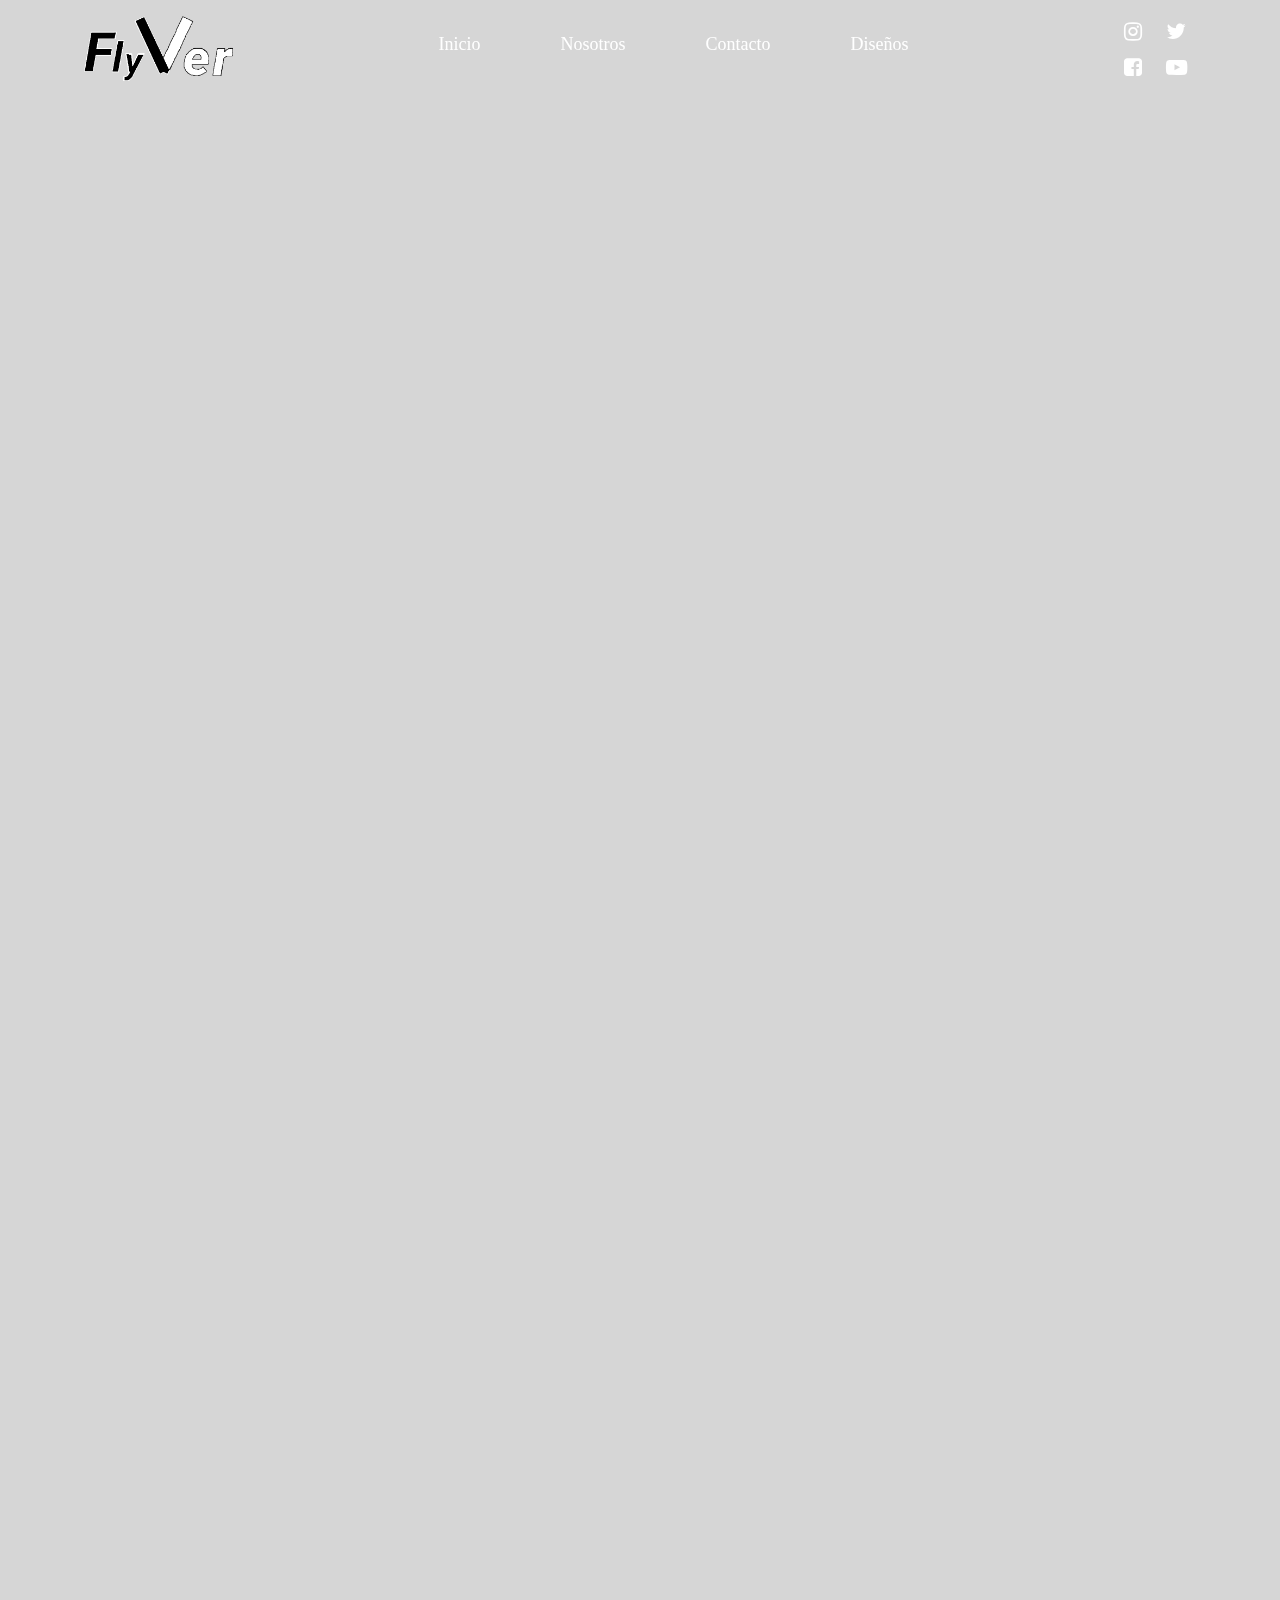
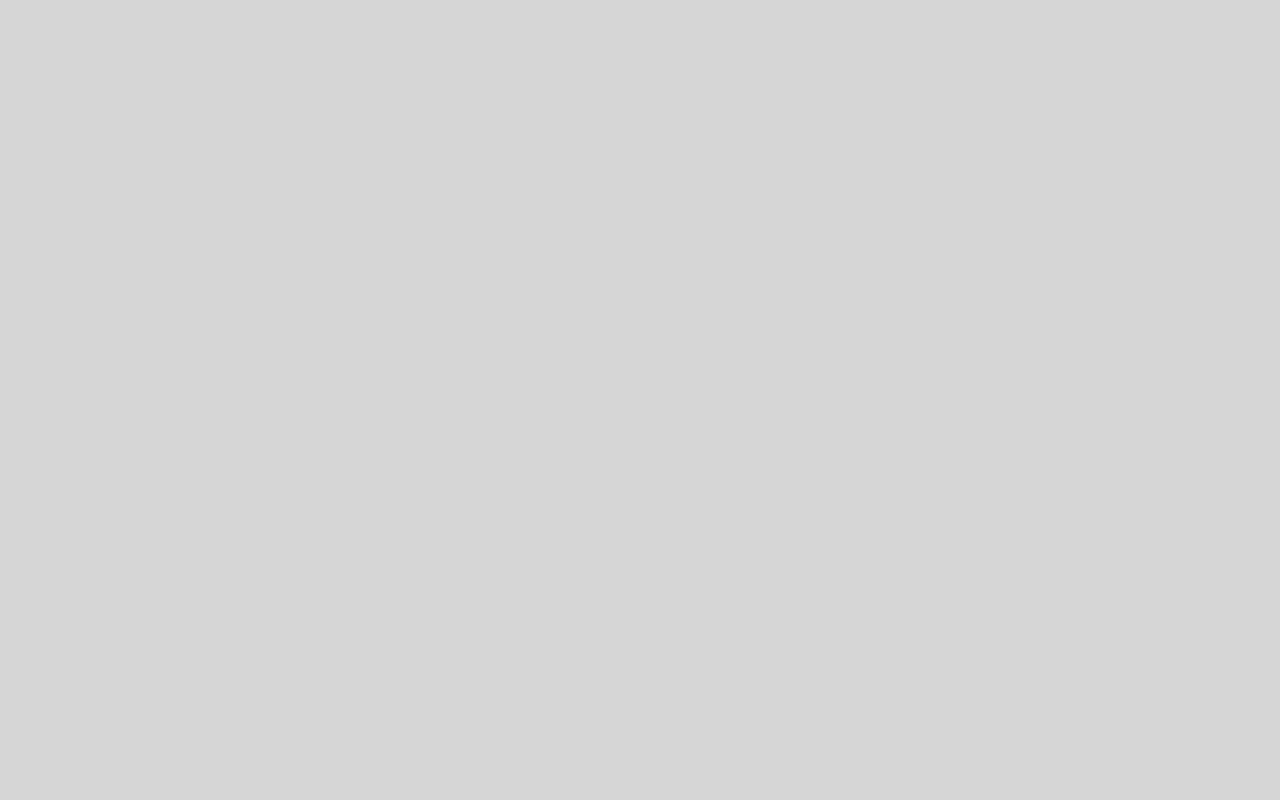
<file: index.html>
<!DOCTYPE html>
<html>
<head>
	<meta charset="utf-8">
	<link rel="stylesheet" type="text/css" href="css/estilos.css">
	<link rel="stylesheet" href="https://cdnjs.cloudflare.com/ajax/libs/font-awesome/4.7.0/css/font-awesome.min.css">
	<title>Inicio</title>
	<link rel="shortcut icon" href="img/logo_pequeño.png">
</head>
<body>
	<header class="parallax" id="pheader">
		<nav id="pnavegacion">
		<article id="plogo">
				<a href="logo.html"><img src="img/logo2.png"></a>
			</article>
			<article id="pmenu">
				<ul>
					<li><a href="index.html">Inicio</a></li>
					<li><a href="Nosotros.html">Nosotros</a></li>
					<li><a href="Contacto.html">Contacto</a></li>
					<li><a href="#">Diseños</a>
						<ul id="psubmenu">
							<li><a href="Aviones.html"><i class="fa fa-fighter-jet" aria-hidden="true"></i>&nbsp;&nbsp;Aviones</a></li>
							<li><a href="Drones.html"><i class="fa fa-space-shuttle" aria-hidden="true"></i>&nbsp;&nbsp;Drones</a></li>
						</ul>
					</li>
				</ul>
			</article>
			<article class="predes">
				<div>
				<a href="https://instagram.com">
				<i class="fa fa-instagram fa-lg" aria-hidden="true"></i></a>

				<a href="https://twitter.com">
				<i class="fa fa-twitter fa-lg" aria-hidden="true"></i></a>
				</div>
				<div>
				<a href="https://facebook.com">
				<i class="fa fa-facebook-square fa-lg" aria-hidden="true"></i></a>

				<a href="https://youtube.com">
				<i class="fa fa-youtube-play fa-lg" aria-hidden="true"></i></a>
			</div>
			</article>
		</nav>
	</header>
	<main class="parallax" id="pmain">
		
	</main>
	<section class="parallax" id="psection">
		
	</section>
</body>
</html>
</file>
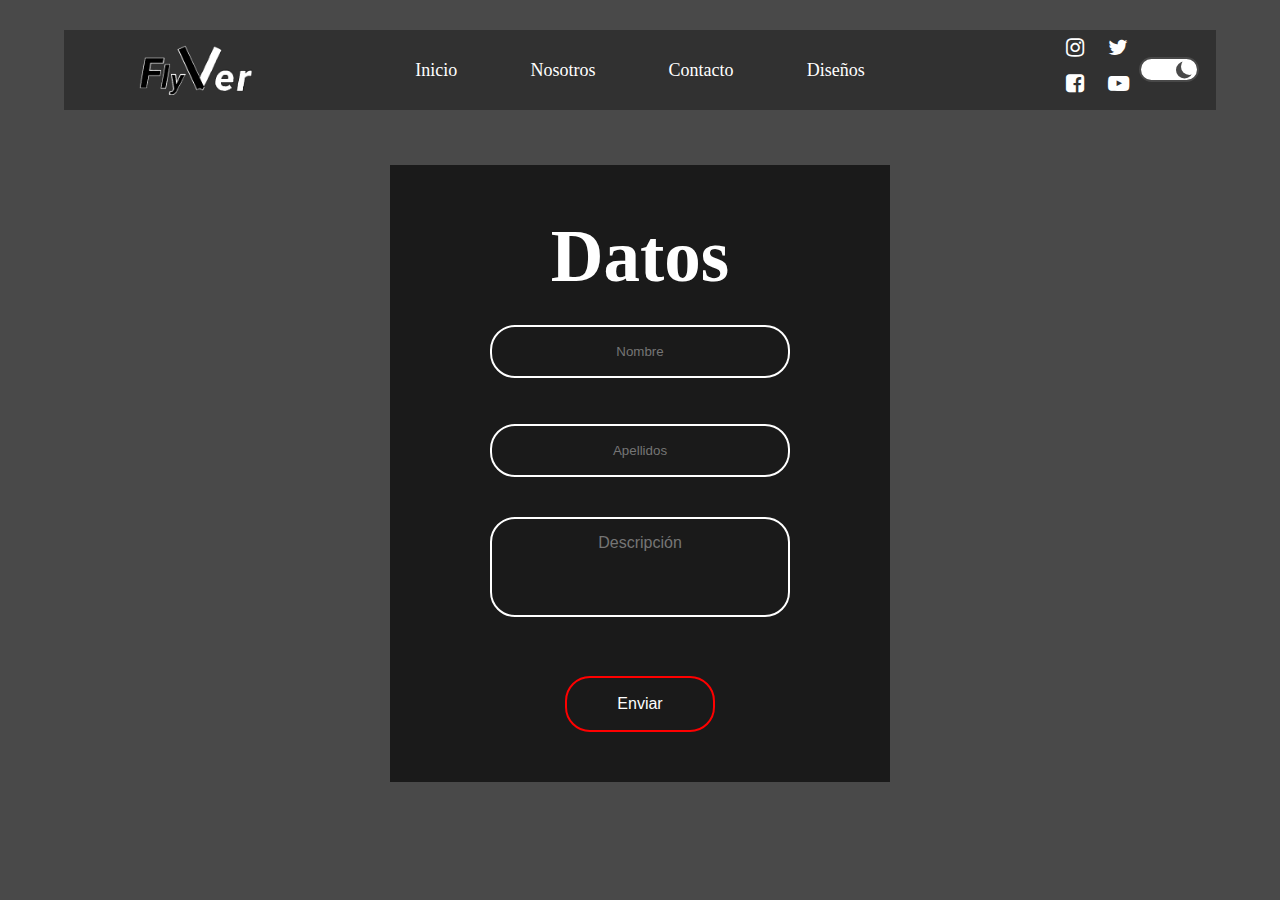
<file: Contacto.html>
<!DOCTYPE html>
<html>
<head lang="es">
	<meta charset="utf-8">
	<link rel="stylesheet" type="text/css" href="css/estilos.css">
	<link rel="stylesheet" href="https://cdnjs.cloudflare.com/ajax/libs/font-awesome/4.7.0/css/font-awesome.min.css">
	<!--Logos: https://fontawesome.com/v4.7/icons/-->
	<title>Contacto</title>
	<link rel="shortcut icon" href="img/logo_pequeño.png">
</head>
<body class="bodydark" id="body">
<div class="contenedor">
	<header class="header headerdark" id="header">
		<article class="logo">
			<a href="logo.html"><img src="img/logo2.png"></a>
		</article>
		<article class="menu menudark" id="menu">
			<ul>
				<li><a href="index.html">Inicio</a></li>
				<li class="nosotros"><a href="Nosotros.html">Nosotros</a></li>
				<li><a href="Contacto.html">Contacto</a></li>
				<li><a href="#">Diseños</a>
					<ul class="submenu submenudark" id="submenu">
						<li><a href="Aviones.html"><i class="fa fa-fighter-jet" aria-hidden="true"></i>Aviones</a></li>
						<li><a href="Drones.html"><i class="fa fa-space-shuttle" aria-hidden="true"></i>Drones</a></li>
					</ul>
				</li>
			</ul>
		</article>
		<article class="redes redesdark" id="redes">
			<a href="https://instagram.com">
			<i class="fa fa-instagram fa-lg" aria-hidden="true"></i></a>

			<a href="https://twitter.com">
			<i class="fa fa-twitter fa-lg" aria-hidden="true"></i></a>
			<br>
			<a href="https://facebook.com">
			<i class="fa fa-facebook-square fa-lg" aria-hidden="true"></i></a>

			<a href="https://youtube.com">
			<i class="fa fa-youtube-play fa-lg" aria-hidden="true"></i></a>
		</article>
	</header>
	<main class="main maindark">
		<center><form id="formulario" >
			<h3>Datos</h3>
			<input type="text" placeholder="Nombre">
			<input type="text" placeholder="Apellidos">
			<textarea id="descripcion" placeholder="Descripción"></textarea>
			<input type="submit" value="Enviar">
		</form></center>
		<br>
	</main>
</div>
<div class="tema">
		<input type="checkbox" name="cambiotema" id="theme" onclick="theme()">
	</div>
	<script type="text/javascript" src="js/javascript.js"></script>
</body>
</html>
</file>
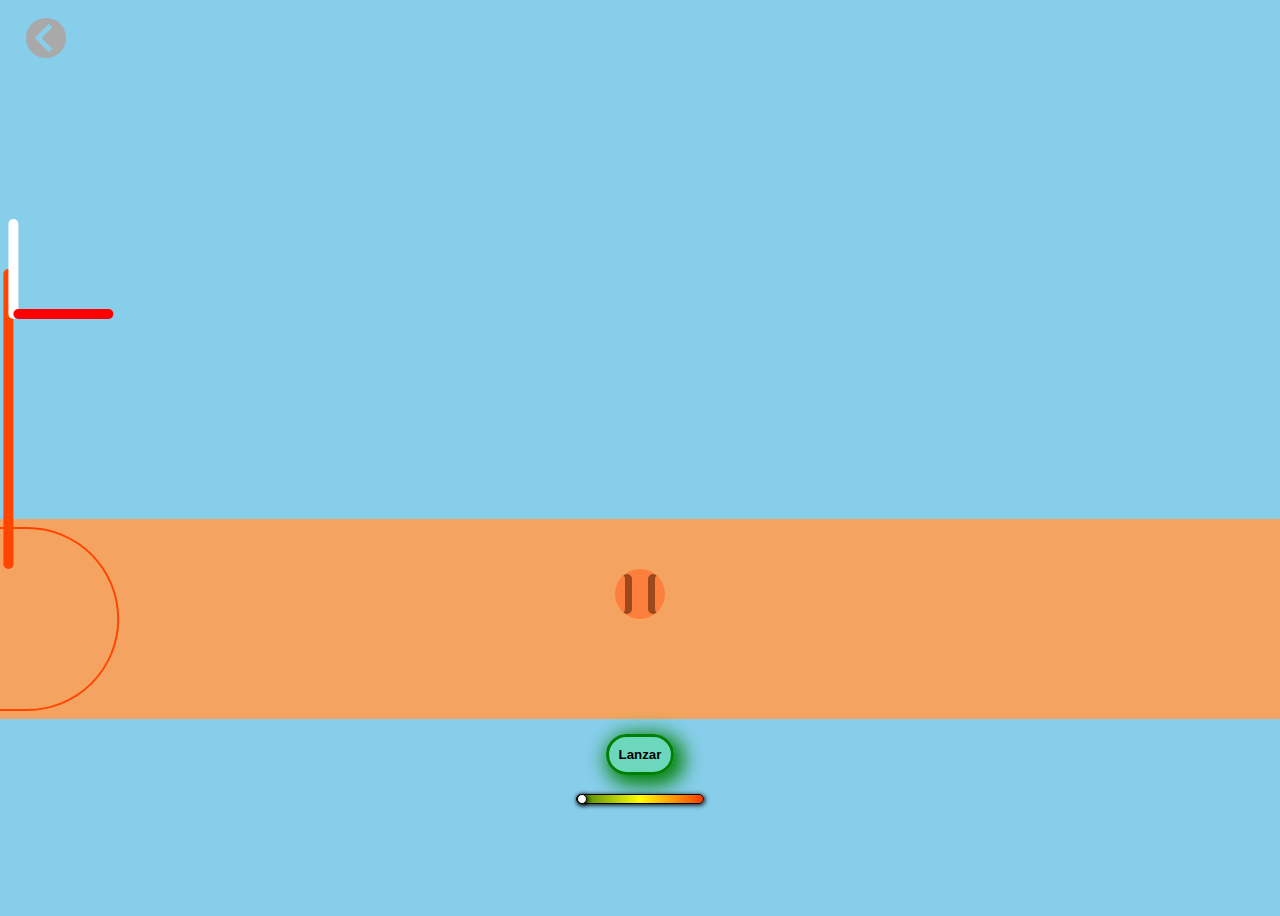
<file: cuadrado.html>
<!DOCTYPE html>
<html>
<head>
	<meta charset="utf-8">
	<meta name="viewport" content="width=device-width, initial-scale=1">
	<title></title>
	<link rel="stylesheet" type="text/css" href="css/cuadrado.css">
	<script type="text/javascript" src="js/javascript.js"></script>
</head>
<body>
<a href="index.html">
	<div id="atras">
		<div></div>
	</div>
</a>
<div id="principal">
	<div></div>
	<div></div>
</div>
<div id="suelo">
	<div>
		<div id="barra1">
			<div></div>
			<div></div>
		</div>
	</div>
	<div>
	</div>
</div>
<div id="prueba">
	<div></div>
	<div></div>
	<div></div>
</div>
	<input id="tirar" type="button" onmouseup="start()" ontouchstart="start()" onmousedown="start()" ontouchend="start()" onmouseleave="fixStart()" value="Lanzar">
    <input id="fuerza" type="range" max="100" min="0" value="0" disabled>
</body>
</html>
</file>
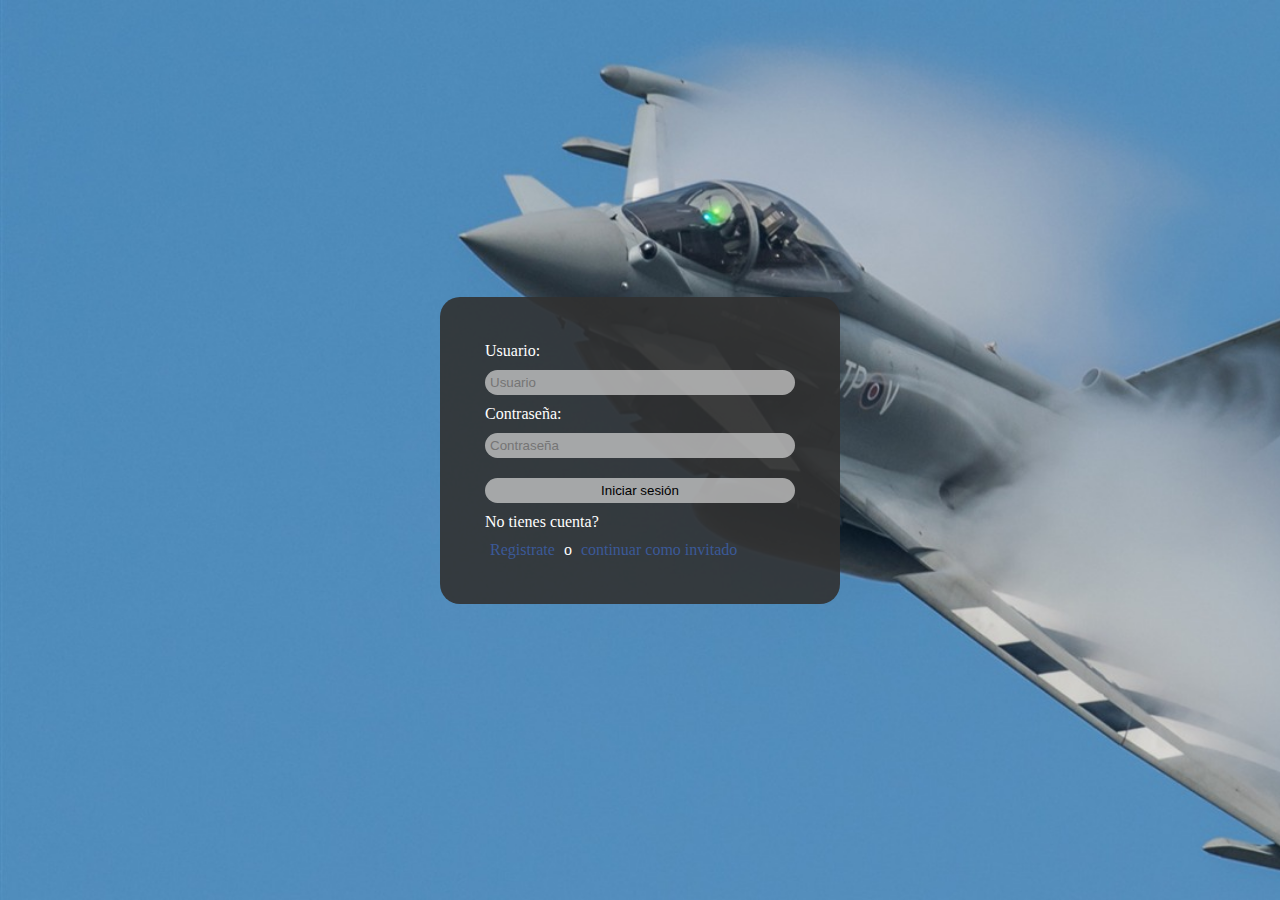
<file: login.html>
<!DOCTYPE html>
<html lang="es">
<head>
    <meta charset="UTF-8">
    <meta http-equiv="X-UA-Compatible" content="IE=edge">
    <meta name="viewport" content="width=device-width, initial-scale=1.0">
    <link rel="stylesheet" type="text/css" href="css/estilos.css">
    <script src="js/javascript.js"></script>
    <title>Inicio de sesion</title>
</head>
<body class="" id="">
    <div id="divlogin">
        <form id="login">
            
                <label for="user">Usuario: </label>
                <input type="text" name="user" id="user" placeholder="Usuario">
            
                <label for="pass">Contraseña: </label>
                <input type="password" name="pass" id="password" placeholder="Contraseña">
                <p id="uincorrecto"></p>
            
                <input type="button" id="log" value="Iniciar sesión" onclick="login()">
            
                <p>No tienes cuenta?</p>
                <p><a href="register.html">Registrate</a> o <a href="index.html">continuar como invitado</a></p>
            
            
        </form>
    </div>
    <script>
        autolog();
    </script>
</body>
</html>
</file>
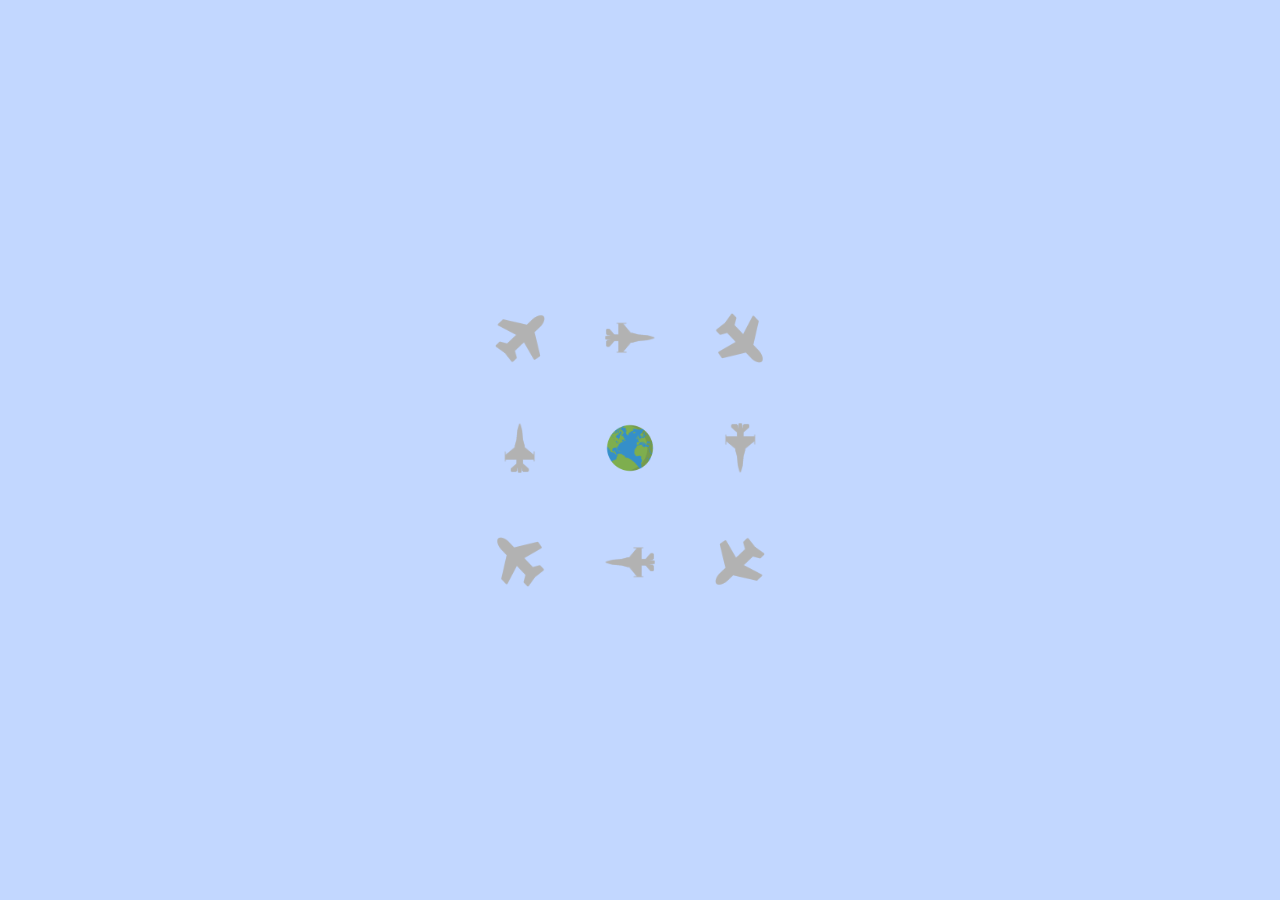
<file: logo.html>
<!DOCTYPE html>
<html>
<head>
	<meta charset="utf-8">
	<meta name="viewport" content="width-device-width, initial-scale-1.0">
	<link rel="stylesheet" type="text/css" href="css/estilos.css">
	<title>Easter egg</title>
	<script src="js/javascript.js"></script>
	<link rel="shortcut icon" href="img/logo_pequeño.png">
</head>
<body>
	<div id="pantalla">
		<div id="cargando">
			<img src="img/avion-diagonal.png">
			<img src="img/avion-horizontal.png">
			<img src="img/avion-diagonal.png">
			<img src="img/avion-horizontal.png">
			<a href="cuadrado.html"><img src="img/tierra.png"></a>
			<img src="img/avion-horizontal.png">
			<img src="img/avion-diagonal.png">
			<img src="img/avion-horizontal.png">
			<img src="img/avion-diagonal.png">
		</div>
	</div>
	<script>
		comprobadorLogin()
	</script>
</body>
</html>
</file>
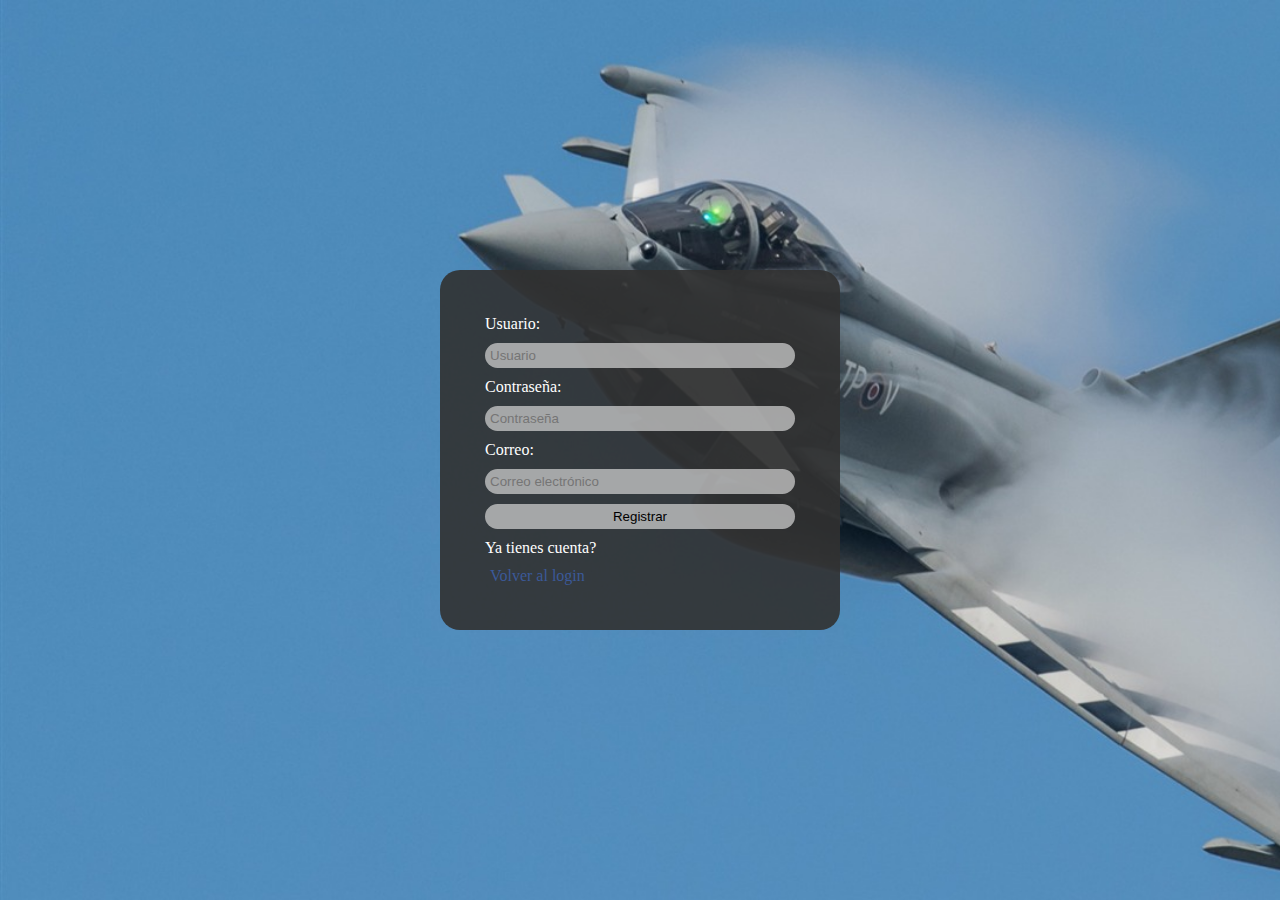
<file: register.html>
<!DOCTYPE html>
<html lang="es">
<head>
    <meta charset="UTF-8">
    <meta http-equiv="X-UA-Compatible" content="IE=edge">
    <meta name="viewport" content="width=device-width, initial-scale=1.0">
    <link rel="stylesheet" type="text/css" href="css/estilos.css">
    <script src="js/javascript.js"></script>
    <title>Inicio de sesion</title>
</head>
<body class="" id="">
    <div id="divlogin">
        <form id="login">
            
                <label for="user">Usuario: </label>
                <input type="text" name="user" id="user" placeholder="Usuario">
            
                <label for="pass">Contraseña: </label>
                <input type="password" name="pass" id="password" placeholder="Contraseña">

                <label for="mail">Correo: </label>
                <input type="text" name="mail" id="mail" placeholder="Correo electrónico">
            
                <input type="button" id="log" value="Registrar" onclick="register()">
        
                <p>Ya tienes cuenta?</p>
                <p><a href="login.html">Volver al login</a></p>
            
        </form>
    </div>
</body>
</html>
</file>
<file: css/estilos.css>
*{
	margin: 0;
	padding: 0;
 	box-sizing: border-box;
	text-decoration: none;
	list-style: none;
}

.tema{
	position: absolute;
	top: 57px;
	left: 89%;
}
#theme{
	position: relative;
	width: 60px;
	height: 25px;
	outline: none;
	-webkit-appearance: none;
	background-color: white;
	border-radius: 30px;
	border: 2px solid #494949;
}
#theme::before{
	content: "";
	position: absolute;
	background-color: transparent;
	box-shadow: -5px 3.5px #494949;
	height: 17px;
	width: 17px;
	border-radius: 25px;
	border: none;
	top: -1px;
	left: 40px;
	transition: all 1s;
}
#theme:checked{
	background-color: #494949;
	border: 2px solid black;
}

#theme:checked::before{
	background-color: #EED484;
	box-shadow: none;
	transform: translateX(-37px) translateY(3px);
	transition: all 1s;
}

body{
	overflow-x: hidden;
	/*background-image: url(../img/fondo.png);*/
	background-repeat: repeat;
	background-size: 100%;
}
.bodydark{
	background-color: #494949;
}
.bodylight{
	background-color: #E3E3E3;
}
.contenedor{
	grid-template-columns: repeat(3, 1fr);
	grid-template-rows: 80px auto auto auto;
	display: grid;
	grid-gap: 5px;
	margin: 30px 5%;
	grid-template-areas: "header header header"
						"main main main"
						"article1 article1 article1"
						"article2 article2 article2";
}

/*
LOGIN
*/
#divlogin{
	width: 100vw;
	height: 100vh;
	background-image: url(../img/fondologin.jpg);
	background-repeat: no-repeat;
	background-size: cover;

	display: flex;
	flex-direction: column;
	justify-content: center;
	align-items: center;
	color:  white;
}


#login{

	display: flex;
	flex-direction: column;
	width: 400px;

	background-color: rgba(49, 49, 49, 0.9);

	padding: 40px;
	border-radius: 20px;

}

#login *{
	margin: 5px;
}

#login label{
	display: inline-block;
	width: 100px;
}

#login input{
	border: none;
	border-radius: 50px;
	padding: 5px;
	background-color: rgba(213, 213, 213, 0.7);
}

#uincorrecto{
	color: #ff0000;
}

#login a{
	color: #3b5998;
}


/*
MENU
*/

.header{
	grid-area: header;
	display: grid;
	grid-template-columns: repeat(4, 1fr);
	grid-template-areas: "logo menu menu redes";
}
.headerdark{
	background: #313131;
}
.headerlight{
	background: #F0F0F0;
}

/*
LOGO
*/

.logo{
	grid-area: logo;
}
.logo img{
	margin: 15px 75px;
	height: 50px;
}

/*
NAVEGACIÓN
*/

.menu{
	grid-area: menu;
	text-align: center;
}
.menu > ul > li{
	margin: 20px 1%;
	display: inline-block;
	padding: 10px 5%;
	position: relative;
}

.menu > ul > li > a{
	font-size: large;
}
.menudark > ul > li > a{
	color: #fff;
}
.menulight > ul > li > a{
	color: #313131;
}

.menu li a:hover{
	color: red;
	transition: all 0.3s;
}
.menu li a i:hover{
	color: red;
	transition: all 0.3s;
}

/*
SUBMENU
*/

.submenu li a:hover i{
	color: red;
	transition: all 0.3s;
}
.submenu{
	position: absolute;
	width: 90%;
	visibility: hidden;
	opacity: 0;
	transition: opacity 1.0s;
}
.submenudark{
	background: rgba(49, 49, 49, 0.7);
}
.submenulight{
	background: rgba(240, 240, 240, 0.7);
}
.fa-fighter-jet{
	padding-top: 20px;
}
.submenu li a{
	display: block;
	padding: 10%;
	font-family: serif;
	text-decoration: none;
}
.submenudark li a{
	color: #fff;
}
.submenulight li a{
	color: #313131;
}
.submenu li i{
	display: inline-flex;
	padding-right: 10%;
	padding-left: 0;
}
.submenulight li i{
	color: #fff;
}
.submenulight li i{
	color: #313131;
}
.menu li:hover .submenu{
	visibility: visible;
	opacity: 1;
}

/*
REDES
*/

.redes{
	margin-left: 10vw;
}
.redes i{
	padding: 10px;
}
.redesdark i{
	color: #ffffff;
}
.redeslight i{
	color: #313131;
}
.fa-instagram:hover{
	background-image: linear-gradient(210deg,rgba(131,58,180,1) 14%, rgba(253,29,29,1) 74%, rgba(252,176,69,1) 100%);
	-webkit-background-clip: text;
	-webkit-text-fill-color: transparent;
	font-weight: 900;
	transition: all .5s;
}
.fa-twitter:hover{
	color:  #00acee;
	transition: all .5s;
}
.fa-facebook-square:hover{
	color: #3b5998;
	transition: all .5s;
}
.fa-youtube-play:hover{
	color: #c4302b;
	transition: all .5s;
}

/*
MAIN
*/
.rojo{
	color: red;
	background-color: yellow;
}
.main{
	grid-area: main;
	font-size: 3.9rem;
	text-align: center;
	font-family: bold;
}

.maindark{
	color: #fff;
}
.mainlight{
	color: #313131;
}

/*
ARTÍCULOS
*/

.article{
	padding: 10px;
	float: left;
	text-align: justify;
	margin: 10px;
	margin-top: 50px;
	margin-bottom: 50px;
	font-size: large;
}
.articledark{
	background: #313131;
	color: #fff;
}
.articlelight{
	background: #fff;
}
.a1{
	grid-area: article1;
}
.a2{
	grid-area: article2;
}

/*Nosotros*/
#nosotros{
	margin-top: 50px;
	margin-bottom: 50px;
}
.article img{
	width: 33%;
	float: left;
	margin: 10px;
}

/*Inicio*/

/*
PARALLAX
*/

.parallax{
	background: #D6D6D6 fixed no-repeat 50% 50%;
	background-size: cover;
}
#pheader{
	height: 1000px;
	background-image: url(https://cnnespanol.cnn.com/wp-content/uploads/2021/10/http___cdn.cnn_.com_cnnnext_dam_assets_211012172931-01-hermeus-hypersonic-airplane.jpg?quality=100&strip=info);
}
#pmain{
	height: 400px;
	background-image: url(https://fly-news.es/wp-content/uploads/CRAIC-CR929-990x619.jpg);
}
#psection{
	height: 1000px;
	background-image: url(https://s3.amazonaws.com/businessinsider.mx/wp-content/uploads/2020/08/04115052/Avio%CC%81n-Virgin-Galactic-1280x620.jpg);
}

/*
MENU
*/

#pnavegacion{
	position: fixed;
	width: 100vw;
	height: 100px;
	display: flex;
	justify-content: space-around;
	align-items: center;
}
#plogo img{
	width: 150px;
}
#pmenu{
	text-align: center;
	font-size: large;
}
#pmenu > ul{
	margin-top: 90px;
	display: flex;
}
#pmenu > ul > li > a{
	color: #fff;
	padding: 40px;
}
#psubmenu{
	visibility: hidden;
	opacity: 0;
	transition: opacity 1.0s;
}
#psubmenu li{
	padding-top: 20px;
}
#psubmenu li a{
	color: #FFF;
	padding-top: 10px;
	margin-top: 50px;
}
#psubmenu li i{
	color: #ffffff;
}
#predes{
	display: flex;
	flex-direction: column;
}
.predes i{
	color: #ffffff;
	padding: 10px;
}
/*
HOVER
MENU
*/

#pmenu li a:hover{
	color: red;
	transition: all 0.3s;
}
#pmenu li a i:hover{
	color: red;
	transition: all 0.3s;
}
#pmenu li a:hover i{
	color: red;
	transition: all 0.3s;
}
#pmenu li:hover #psubmenu{
	visibility: visible;
	opacity: 1;
}

/*Contacto*/

#formulario{
	margin-top: 50px;
	background: #1A1A1A;
	width: 500px;
	padding: 50px;
}

#formulario input[type = "text"]{
	width: 300px;
	margin: 20px;
	background: none;
	text-align: center;
	border: 2px solid #ffffff;
	padding: 17px;
	color: #ffffff;
	outline: none;
	border-radius: 25px;
	transition: .7s;
	font-family: sans-serif;
}
#formulario input[type = "text"]:focus{
	width: 400px;
	border-color: #ff0000;
	font-size: medium;
}
#formulario input[type = "submit"]{
	background: none;
	border: 2px solid #ff0000;
	width: 150px;
	padding: 17px;
	color: #ffffff;
	border-radius: 25px;
	font-size: medium;
}
#formulario input[type = "submit"]:hover{
	background: #ff0000;
}
#descripcion{
	width: 300px;
	height: 100px;
	padding: 15px;
	margin: 20px;
	border: 2px solid #ffffff;
	outline: none;
	background: none;
	text-align: center;
	color: #ffffff;
	border-radius: 25px;
	transition: .7s;
	resize: none;
	font-family: sans-serif;
	font-size: medium;
	overflow-y: hidden;
}
#descripcion:focus{
	border-color: #ff0000;
	width: 400px;
}
#descripcion:hover{
	overflow-y: auto;
}

/*Diseños*/

.mainimg{
	margin-top: 100px;
	display: grid;
	grid-template-columns: repeat(4, 1fr);
	grid-template-rows: repeat(4, 200px);
}
.mainimg a{
	visibility: hidden;
	opacity: 0;
	color: red;
	transition: all 0.7s;
}
.mainimg div:hover a{
	visibility: visible;
	opacity: 1;
}
.mainimg div{
	background-size: cover;
	background-repeat: no-repeat;
}

/*Aviones*/

#mainaviones{
	grid-template-areas: "a1 a1 b1 b1"
						"c1 c1 c1 d1"
						"c1 c1 c1 d1"
						"e1 e1 f1 f1";
}

#a1{
	grid-area: a1;
	background-image: url(https://img.freepik.com/vektoren-kostenlos/luftfahrt-industriell-dimensionierte-zeichnung-blaupause-der-umriss-flugzeug-oberseite-und-vorderansichten-realistisch_1284-31742.jpg?size=626&ext=jpg);
}
#b1{
	grid-area: b1;
	background-image: url(https://upload.wikimedia.org/wikipedia/commons/2/2e/USAF_F-15C_fires_AIM-7_Sparrow.jpg);
}#c1{
	grid-area: c1;
	background-image: url(https://i1.wp.com/www.anfrix.com/wp-content/uploads/2019/09/Avion-U-2-1.jpeg);
}
#d1{
	grid-area: d1;
	background-image: url(https://i.pinimg.com/474x/a4/ac/8f/a4ac8f68d6c2026a073b0e15f3b6faf7.jpg);
}
#e1{
	grid-area: e1;
	background-image: url(https://as01.epimg.net/diarioas/imagenes/2021/03/14/actualidad/1615731647_802490_1615732179_noticia_normal_recorte1.jpg);
}
#f1{
	grid-area: f1;
	background-image: url(https://image.shutterstock.com/image-illustration/dassault-mirage-2000-aircraft-drawing-260nw-1900943566.jpg);
}

/*Drones*/

#maindrones{
	grid-template-areas: "a a b b"
						"a a c c"
						"d d c c"
						"d d e e";
}
#a{
	grid-area: a;
	background-image: url(https://cuadernosdeseguridad.com/wp-content/uploads/2019/10/drones.jpg);
}
#b{
	grid-area: b;
	background-image: url(https://cdn.andro4all.com/files/2021/07/Las-mejores-6-apps-para-drones-de-Android-aprende-a-volarlos-y-entrena-con-ellas.jpg);
}
#c{
	grid-area: c;
	background-image: url(https://www.nationalgeographic.com.es/medio/2016/01/13/26c76683tamano_del_dron_867x816.png);
}
#d{
	grid-area: d;
	background-image: url(https://filmeventos.com/wp-content/uploads/2018/01/Operador-de-Dron-en-Vigo.jpg);
}
#e{
	grid-area: e;
	background-image: url(https://www.webconsultas.com/sites/default/files/styles/rrss_wide/public/articulos/drones-aliados-salud_0.jpg);
}

/*Easter Egg*/

#pantalla{
	width: 100%;
	height: 100vh;
	background-color: #C2D7FF;
	position: fixed;
	display: flex;
	align-items: center;
	justify-content: center;
}
#cargando{
	width: 350px;
	display: flex;
	flex-wrap: wrap;
	animation: rotate 7s linear infinite;
}
@keyframes rotate{
	to{
		transform: rotate(360deg);
	}
}
#cargando img{
	width: 50px;
	height: 50px;
	margin: 30px;
	filter: invert(70%);
}

#cargando img:nth-child(1){

}
#cargando img:nth-child(2){

}
#cargando img:nth-child(3){
	transform: rotate(90deg);
}
#cargando img:nth-child(4){
	transform: rotate(-90deg);
}
#cargando a:nth-child(5){
	filter: invert(100%) saturate(200%);
}
#cargando img:nth-child(6){
	transform: rotate(90deg);
}
#cargando img:nth-child(7){
	transform: rotate(-90deg);
}
#cargando img:nth-child(8){
	transform: rotate(180deg);
}
#cargando img:nth-child(9){
	transform: rotate(180deg);
}

/*
RESPONSIVE
*/

/*	850px - 1100px	*/

@media only screen and (max-width: 1100px){
.header{
	grid-template-areas: "logo menu menu menu";
}
.redes{
	display: none;
}
.predes{
	display: none;
}
}

/*	460px - 850px	*/

@media only screen and (max-width: 850px){
.contenedor{
	margin-right: 0;
	margin-left: 0;
}
.header{
	grid-template-areas: "menu menu menu menu";
}
.logo{
	display: none;
}
#plogo{
	display: none;
}
.article{
	margin: 10px 0;
}
#pmenu > ul > li > a{
	color: #fff;
	padding: 30px;
}
/*Diseños*/
.mainimg{
	grid-template-columns: repeat(2, 1fr);
	grid-template-rows: repeat(5, 200px);
}
/*Aviones*/
#mainaviones{
		grid-template-areas: "a1 b1"
							"c1 c1"
							"c1 c1"
							"d1 d1"
							"e1 f1";
	}
/*Drones*/
#maindrones{
		grid-template-areas: "a b"
							"c c"
							"c c"
							"d d"
							"e e";
	}
}

/*	- 460px		*/

@media only screen and (max-width: 460px){
	.nosotros a{
		display: none;
	}
}
</file>
<file: css/cuadrado.css>
:root{
	--finalY: 50px;
	--finalX: 0px;
	--firstX: 0px;
	--firstY: 0px;
	--secondX: 0px;
	--secondY: 0px;
	--thirdX: 0px;
	--thirdY: 0px;
	--forthX: 0px;
	--forthY: 0px;
	--fifthX: 0px;
	--fifthY: 0px;
}


body{
	display: flex;
	justify-content: flex-end;
	align-items: center;
	flex-direction: column;
	background: skyblue;
	height: 100vh;
	overflow-x: hidden;
	overflow-y: hidden;
}


#fuerza{
	margin-bottom: 100px;
}
input[type=range] {
	height: 18px;
	-webkit-appearance: none;
	margin: 10px 0;
	width: 10vw;
  }
  input[type=range]:focus {
	outline: none;
  }
  input[type=range]::-webkit-slider-runnable-track {
	width: 10vw;
	height: 10px;
	box-shadow: 1px 1px 5px #000000;
	background: linear-gradient(-90deg,rgb(255, 60, 0),yellow,rgb(62, 128, 0));
	border-radius: 50px;
	border: 1px solid #000000;
  }
  input[type=range]::-webkit-slider-thumb {
	box-shadow: 1px 1px 5px #000000;
	border: 1px solid #000000;
	height: 10px;
	width: 10px;
	border-radius: 50px;
	background: #FFFFFF;
	-webkit-appearance: none;
	margin-top: -1px;
  }
  input[type=range]:focus::-webkit-slider-runnable-track {
	background: linear-gradient(-90deg,rgb(255, 60, 0),yellow,rgb(62, 128, 0))9;
  }
  input[type=range]::-moz-range-track {
	width: 10vw;
	height: 10px;
	cursor: pointer;
	box-shadow: 1px 1px 5px #000000;
	background: linear-gradient(-90deg,rgb(255, 60, 0),yellow,rgb(62, 128, 0));
	border-radius: 50px;
	border: 1px solid #000000;
  }
  input[type=range]::-moz-range-thumb {
	box-shadow: 1px 1px 5px #000000;
	border: 1px solid #000000;
	height: 10px;
	width: 10px;
	border-radius: 50px;
	background: #FFFFFF;
  }
  input[type=range]::-ms-track {
	width: 10vw;
	height: 10px;
	cursor: pointer;
	background: transparent;
	border-color: transparent;
	color: transparent;
  }
  input[type=range]::-ms-fill-lower {
	background: linear-gradient(-90deg,rgb(255, 60, 0),yellow,rgb(62, 128, 0));
	border: 1px solid #000000;
	border-radius: 100px;
	box-shadow: 1px 1px 5px #000000;
  }
  input[type=range]::-ms-fill-upper {
	background: linear-gradient(-90deg,rgb(255, 60, 0),yellow,rgb(62, 128, 0));
	border: 1px solid #000000;
	border-radius: 100px;
	box-shadow: 1px 1px 5px #000000;
  }
  input[type=range]::-ms-thumb {
	margin-top: 1px;
	box-shadow: 1px 1px 5px #000000;
	border: 1px solid #000000;
	height: 10px;
	width: 10px;
	border-radius: 50px;
	background: #FFFFFF;
  }
  input[type=range]:focus::-ms-fill-lower {
	background: linear-gradient(-90deg,rgb(255, 60, 0),yellow,rgb(62, 128, 0));
  }
  input[type=range]:focus::-ms-fill-upper {
	background: linear-gradient(-90deg,rgb(255, 60, 0),yellow,rgb(62, 128, 0));
  }
  
#tirar{
	background: rgba(0, 255, 0, .2);
	padding: 10px;
	margin: 15px 5px 5px 5px;
	border: 3px solid green;
	box-shadow: 5px 5px 20px 5px green;
	border-radius: 50px;
	font-weight: 600;
}
#tirar:active{
	background: rgb(255, 0, 0);
	border: 3px solid rgba(255, 0, 0, .8);
	box-shadow: 5px 5px 20px 5px red;
	transition: all 1.25s;
}










#atras{
	background-color: darkgrey;
	border-radius: 20px;
	width: 40px;
	height: 40px;
	position: absolute;
	top: 2%;
	left: 2%;
	display: flex;
	justify-content: flex-end;
	align-items: center;
}
#atras div:nth-child(1){
	transform: rotate(45deg);
	background-color: transparent;
	position: relative;
	width: 20px;
	height: 20px;
	box-shadow: -5px 5px skyblue;
}

#principal{
	display: flex;
	align-items: center;
	justify-content: space-between;
	transform: translateY(100px);
	width: 50px;
	height: 50px;
	background-color: #FC7F3D;
	border-radius: 50px;
}

@keyframes pelota{
	0%{
		transform: translateY(50px);
	}
	25%{
		transform: translate(var(--firstX),var(--firstY));
	}
	37.5%{
		transform: translate(var(--secondX),var(--secondY));
	}
	50%{
		transform: translate(var(--thirdX),var(--thirdY));
	}
	62.5%{
		transform: translate(var(--forthX),var(--forthY));
	}
	75%{
		transform: translate(var(--fifthX),var(--fifthY));
	}
	100%{
		transform: translate(var(--finalX),var(--finalY));
	}

}

#principal div{
	background-color: transparent;
	width: 10px;
	height: 80%;
	border-radius: 50px;
}
#principal div:nth-child(1){
	box-shadow: 7px 0px #9E491C;
}
#principal div:nth-child(2){
	box-shadow: -7px 0px #9E491C;
}


#suelo{
	width: 100vw;
	height: 200px;
	background-color: sandybrown;
	display: flex;
	flex-direction: row;
	justify-content: space-between;
	align-items: center;
}

#suelo div{
	background-color: transparent;
	width: 20vw;
	height: 180px;
	border-radius: 200px;
}
#suelo div:nth-child(1){
	border: 2px solid orangered;
	transform: translateX(-11vw);
	display: flex;
	align-items: center;
	justify-content: center;
} 


#suelo div:nth-child(1) div{
	height: 300px;
	width: 10px;
	background-color: orangered;
	border: none;
	transform: translateX(1.5vw);
	margin-bottom: 400px;
	display: block;
}
#suelo div:nth-child(1) div div:nth-child(1){
	height: 100px;
	width: 10px;
	background-color: white;
	transform: translateY(-50px);
	margin-left: 5px;
}
#suelo div:nth-child(1) div div:nth-child(2){
	height: 10px;
	width: 100px;
	background-color: red;
	transform: translateY(-460px);
	margin-left: 10px;
}
</file>
